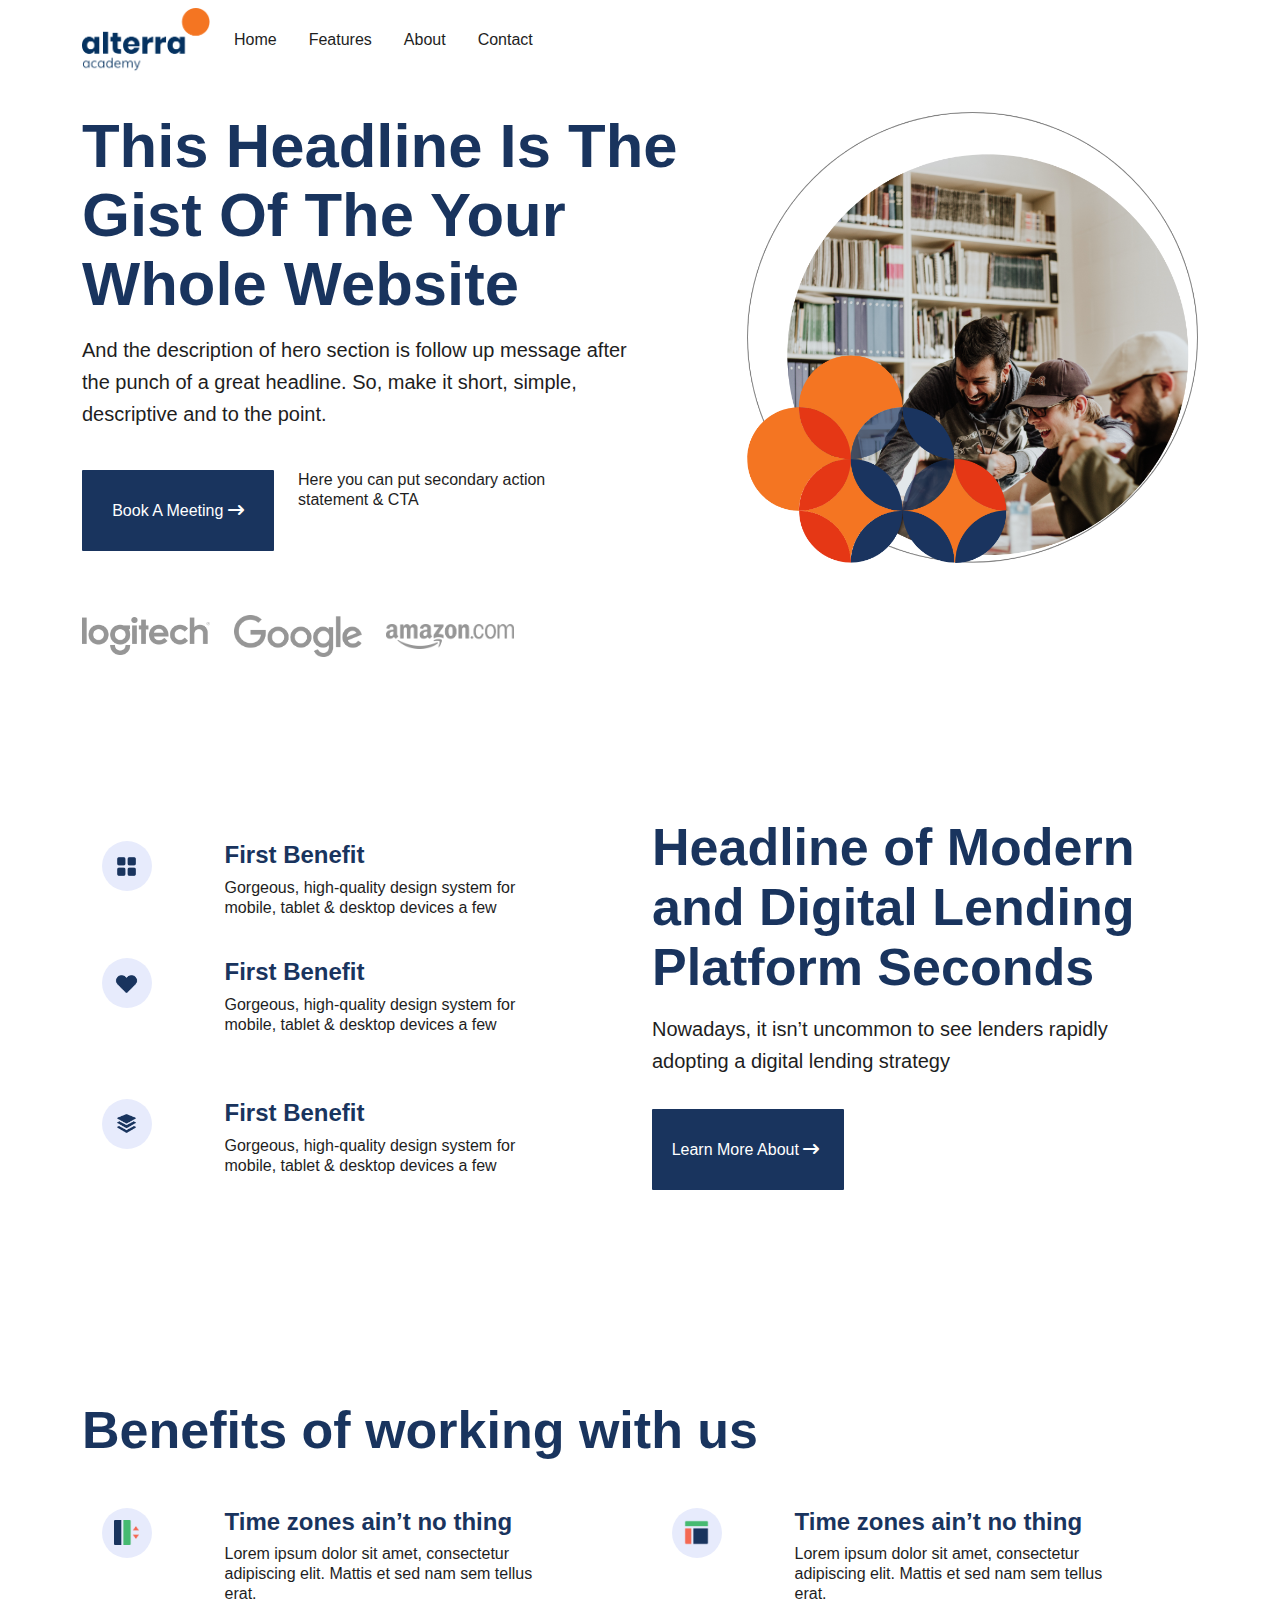
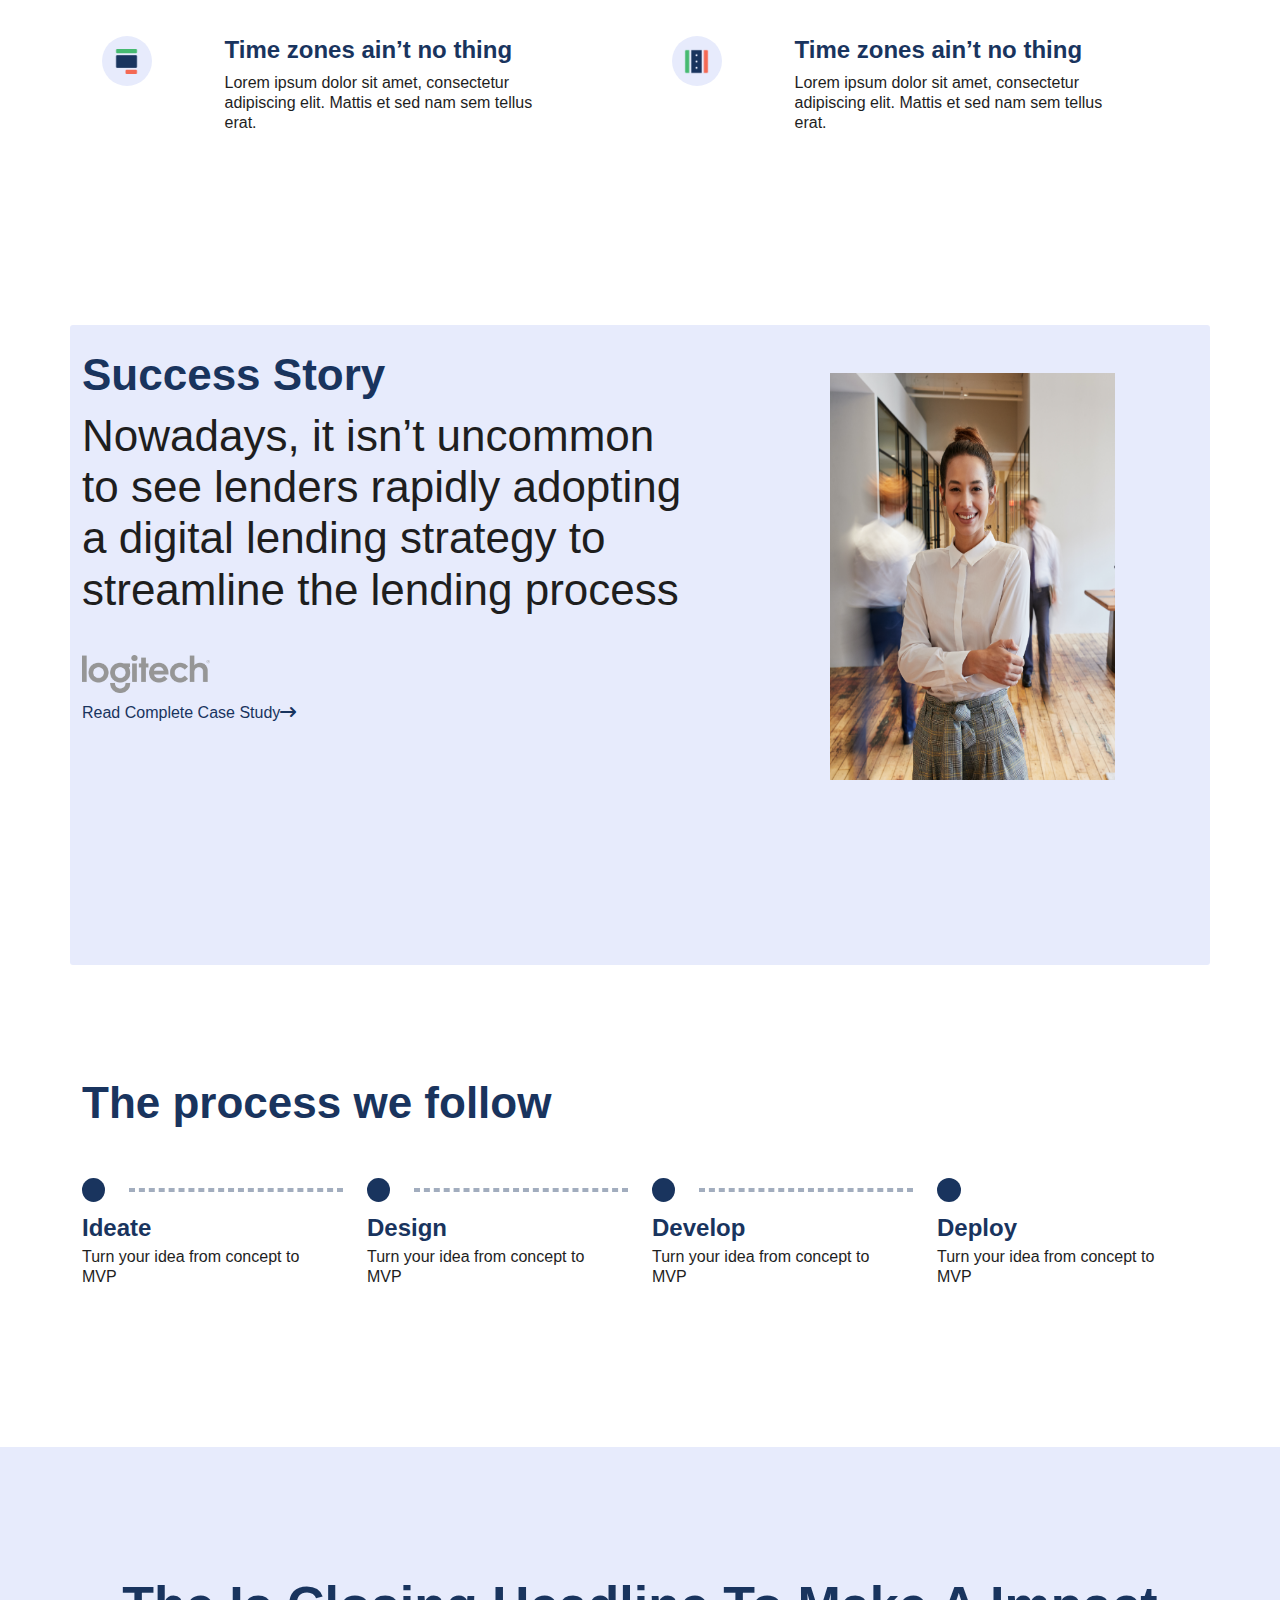
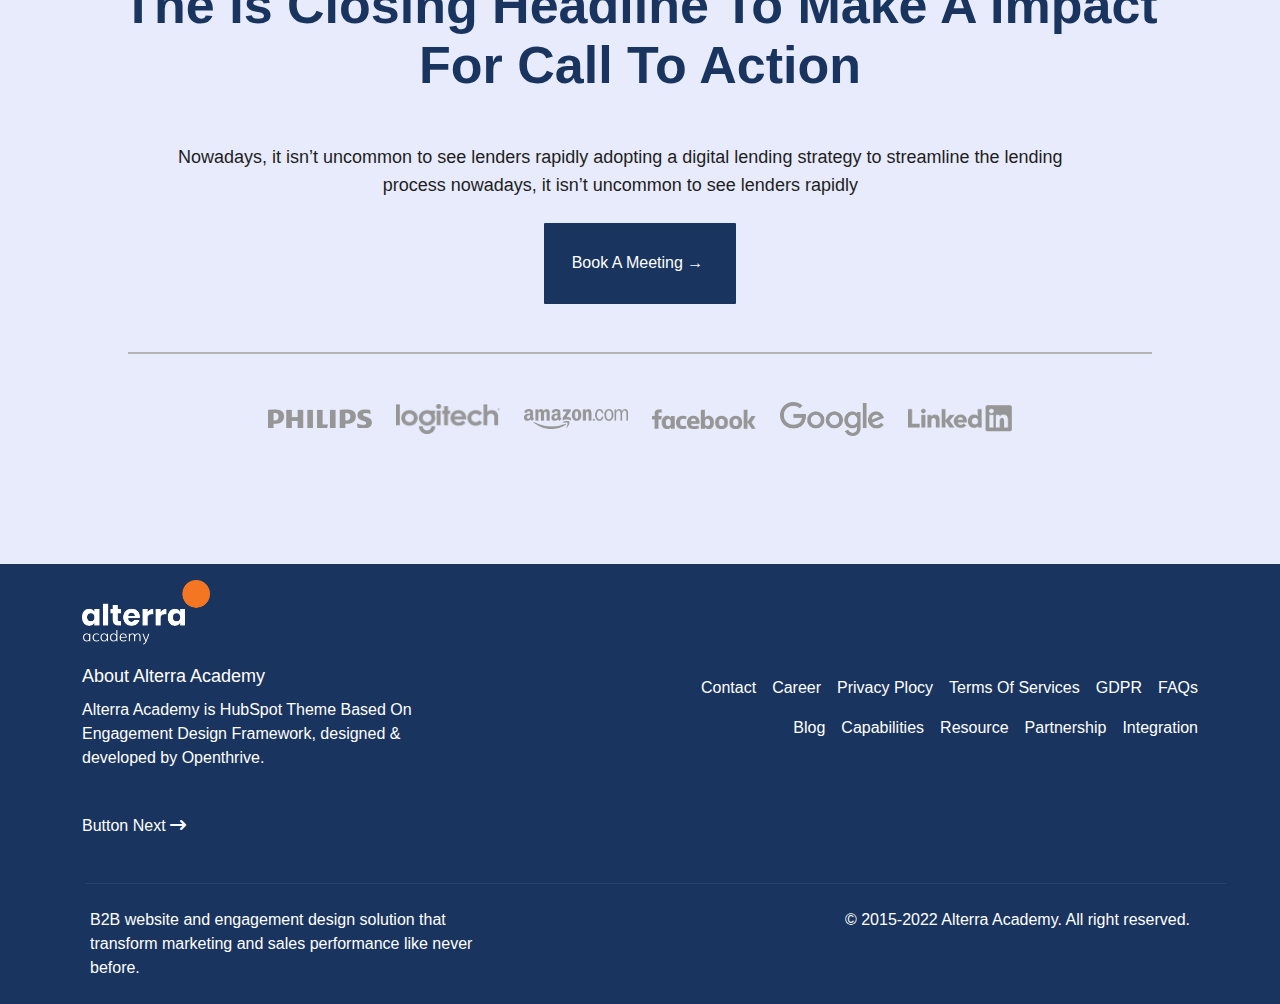
<file: home.html>
<!DOCTYPE html>
<html lang="en">
  <head>
    <meta charset="UTF-8" />
    <meta http-equiv="X-UA-Compatible" content="IE=edge" />
    <meta name="viewport" content="width=device-width, initial-scale=1.0" />
    <link rel="stylesheet" href="bootstrap.min.css" />
    <link rel="stylesheet" type="text/css" href="home.css" />
    <link
      rel="stylesheet"
      href="https://cdnjs.cloudflare.com/ajax/libs/font-awesome/6.2.0/css/all.min.css"
    />

    <title>Home</title>
  </head>
  <body>
    <!-- navbar -->
    <nav class="navbar navbar-expand-lg fixed-top">
      <div class="container">
        <img
          class="logo-navbar"
          src="assets/logo-ALTA@2x.png"
          alt="logo-alta"
        />
        <button
          class="navbar-toggler"
          type="button"
          data-bs-toggle="collapse"
          data-bs-target="#navbarNav"
          aria-controls="navbarNav"
          aria-expanded="false"
          aria-label="Toggle navigation"
        >
          <span class="navbar-toggler-icon"></span>
        </button>
        <div class="collapse navbar-collapse" id="navbarNav">
          <ul class="navbar-nav">
            <li class="nav-item">
              <a class="nav-link "   href="#">Home</a>
            </li>
            <li class="nav-item">
              <a class="nav-link " href="features.html">Features</a>
            </li>
            <li class="nav-item">
              <a class="nav-link" href="about.html">About</a>
            </li>
            <li class="nav-item">
              <a class="nav-link" href="contact.html">Contact</a>
            </li>
          </ul>
        </div>
      </div>
    </nav>
    <!-- end navbar -->
    <!-- hero -->
    <section class="hero ">
      <div class="container">
        <div class="row  ">
          <div class="col-lg-5 col-md-6 col-sm-12 mt-md-0 mt-sm-0 ">
            <div class="profile text-center">
              <img
                class=" "
                src="assets/Group 16136@2x@2x.png"
                alt="hero"
              />
            </div>
          </div>
          <div class="col-lg-7 col-md-6 col-sm-12 mt-sm-4 mt-4 mt-md-0 order-md-first">
            <div class="content">
              <h1 class="mb-3">
                This headline is the gist of the Your whole Website
              </h1>
              <p class="mb-3 text-wrap">
                And the description of hero section is follow up message after
                the punch of a great headline. So, make it short, simple,
                descriptive and to the point.
              </p>
              <div class="CTA d-flex gap-4">
                <button type="button" class="btn btn-lg px-2 mt-2">
                  Book A Meeting <i class="fa-solid fa-arrow-right-long"></i>
                </button>
                <p class="mt-2">
                  Here you can put secondary action statement & CTA
                </p>
              </div>
              <div class="support-img d-flex align-items-center">
                <a
                  href="https://www.logitech.com/"
                  target="_blank"
                  rel="noopener noreferrer"
                  ><img class="logo" src="assets/Logitech.png" alt="logitech"/ >
                </a>
                <a
                  href="https://www.logitech.com/"
                  target="_blank"
                  rel="noopener noreferrer"
                  ><img class="logo" src="assets/Google.png" alt="logitech"/ >
                </a>
                <a
                  href="https://www.logitech.com/"
                  target="_blank"
                  rel="noopener noreferrer"
                  ><img class="logo" src="assets/Amazon.png" alt="logitech"/ >
                </a>
              </div>
            </div>
          </div>
        </div>
      </div>
    </section>
    <!-- end hero -->
    <!-- headlie -->
    <section class="headline  ">
      <div class="container">
        <div class="row ">
          <div class="col-lg-6 col-md-6 col-sm-12">
            <div class="content">
              <h2 class="mb-3">
                Headline of Modern and Digital Lending Platform Seconds
              </h2>
              <p class="mb-3">
                Nowadays, it isn’t uncommon to see lenders rapidly adopting a
                digital lending strategy
              </p>
              <button type="button" class="btn btn-lg mt-3 mb-4">
                Learn More About <i class="fa-solid fa-arrow-right-long"></i>
              </button>
            </div>
          </div>
          <div class="col-lg-6 col-md-6 col-sm-12 order-md-first ">
            <div class="row mb-4 mt-4">
              <div class="col-3 col-xs-3 col-md-3">
                <div class="col-sm-3 offset-sm-4 col-md-6 offset-md-2 rounded-circle main-color ">
                     <img
                  class="icon-benefit"
                  src="assets/icon_grid.png"
                  alt="icon-fill"
                />
                   </div>
              </div>
              <div class="col-9 col-xs-3 col-md-9">
                <h4>First Benefit</h4>
                <p>
                  Gorgeous, high-quality design system for mobile, tablet &
                  desktop devices a few
                </p>
              </div>
            </div>

            <div class="row mb-5">
              <div class="col-3 col-xs-3 col-md-3">
                <div class="col-sm-3 offset-sm-4 col-md-6 offset-md-2 rounded-circle main-color ">
                     <img
                  class="icon-benefit"
                  src="assets/icon_heart.png"
                  alt="icon-fill"
                />
                   </div>
              </div>
              <div class="col-9 col-xs-3 col-md-9">
                <h4>First Benefit</h4>
                <p>
                  Gorgeous, high-quality design system for mobile, tablet &
                  desktop devices a few
                </p>
              </div>
            </div>

            <div class="row mb-5">
              <div class="col-3 col-xs-3 col-md-3">
                <div class="col-sm-3 offset-sm-4 col-md-6 offset-md-2 rounded-circle main-color ">
                     <img
                  class="icon-benefit"
                  src="assets/icon_layers.png"
                  alt="icon-fill"
                />
                   </div>
              </div>
              <div class="col-9 col-xs-3 col-md-9">
                <h4>First Benefit</h4>
                <p>
                  Gorgeous, high-quality design system for mobile, tablet &
                  desktop devices a few
                </p>
              </div>
            </div>
          </div>
        </div>
      </div>
    </section>
    <!-- end headline -->
    <section class="benefit-of">
      <div class="container ">
        <h2 class="mb-5">Benefits of working with us</h2>
        <div class="row">
          <div class="col-md-6 mb-3">
            <div class="row">
              <div class="col-3 col-xs-3 col-md-3 ">
                 <div class="col-sm-3 offset-sm-4 col-md-6 offset-md-2 rounded-circle main-color ">
                   <img src="assets/icon_01.png" alt="icon_01" class="icons"> 
                   </div> 
              </div>
              <div class="col-9 col-xs-9 col-md-9">
               <h4>Time zones ain’t no thing</h4>
                <p>
                Lorem ipsum dolor sit amet, consectetur adipiscing elit. Mattis
                et sed nam sem tellus erat.
                </p>
              </div>
            </div>
          </div>
         <div class="col-md-6 mb-3">
            <div class="row">
              <div class="col-3 col-xs-3 col-md-3 ">
                 <div class="col-sm-3 offset-sm-4 col-md-6 offset-md-2 rounded-circle main-color ">
                   <img src="assets/icon_02.png" alt="icon_01" class="icons"> 
                   </div> 
              </div>
              <div class="col-9 col-xs-9 col-md-9">
               <h4>Time zones ain’t no thing</h4>
                <p>
                Lorem ipsum dolor sit amet, consectetur adipiscing elit. Mattis
                et sed nam sem tellus erat.
                </p>
              </div>
            </div>
          </div>
            <div class="col-md-6 mb-3">
            <div class="row">
              <div class="col-3 col-xs-3 col-md-3 ">
                 <div class="col-sm-3 offset-sm-4 col-md-6 offset-md-2 rounded-circle main-color ">
                   <img src="assets/icon_03.png" alt="icon_01" class="icons"> 
                   </div> 
              </div>
              <div class="col-9 col-xs-9 col-md-9">
               <h4>Time zones ain’t no thing</h4>
                <p>
                Lorem ipsum dolor sit amet, consectetur adipiscing elit. Mattis
                et sed nam sem tellus erat.
                </p>
              </div>
            </div>
          </div>
            <div class="col-md-6 mb-3">
            <div class="row">
              <div class="col-3 col-xs-3 col-md-3 ">
                 <div class="col-sm-3 offset-sm-4 col-md-6 offset-md-2 rounded-circle main-color ">
                   <img src="assets/icon_04.png" alt="icon_01" class="icons"> 
                   </div> 
              </div>
              <div class="col-9 col-xs-9 col-md-9">
               <h4>Time zones ain’t no thing</h4>
                <p>
                Lorem ipsum dolor sit amet, consectetur adipiscing elit. Mattis
                et sed nam sem tellus erat.
                </p>
              </div>
            </div>
          </div>
        </div>
    </section>
    <!-- end -->
    <!-- story -->
    <section class="story">
      <div class="container box  ">
        
        <div class="row ">
          <div class="col-lg-5 col-md-6 col-sm-6 text-end p-0">
            <div class="photo pt-lg-5 pt-md-5 text-center">
            <img
              src="assets/shutterstock_796346011@2x.png"
              alt="" 
            />
            </div>
          </div>
          <div class="col-lg-7 col-md-6 col-sm-6 order-md-first mt-4">
            <div class="content-text">
              <h3>Success Story</h3>
              <p>
                Nowadays, it isn’t uncommon to see lenders rapidly adopting a
                digital lending strategy to streamline the lending process
              </p>
              <img class="logo mt-4" src="assets/Logitech.png" alt="logitech" />
              <div class="text-link mt-2">
                <a href="">
                  Read Complete Case Study<i
                    class="fa-solid fa-arrow-right-long"
                  ></i>
                </a>
              </div>
            </div>
          </div>
        </div>
      </div>
    </section>
    <!-- end section -->
    <!-- timeline -->
    <section class="timeline-vertical d-flex flex-column gap-sm-5 justify-content-center">
      <div class="container ">
        <h3>The process we follow</h3>

        <div class="timeline-steps row  mt-5">
          <div class="col-sm-3 ideate d-flex flex-md-column gap-md-2">
            <div class="timeline d-flex gap-sm-4 align-items-center">
              <span class="circle rounded-circle "></span>
              <span class="lines"></span>
            </div>
            <div> <h4 class=" mt-1 mb-1">Ideate</h4>
            <p class="mb-0 mb-lg-0">Turn your idea from concept to MVP</p>
          </div>
          
          </div>
          
            <div class="col-sm-3 design d-flex flex-md-column gap-md-2">
            <div class="timeline d-flex align-items-center gap-sm-4">
              <span class="circle rounded-circle"></span>
              <span class="lines"></span>
            </div>
            <div>
               <h4 class=" mt-1 mb-1">Design</h4>
            <p class="mb-0 mb-lg-0">Turn your idea from concept to MVP</p>
            </div>
          
          </div>

            <div class="col-sm-3 develop d-flex flex-md-column gap-md-2">
            <div class="timeline d-flex align-items-center gap-sm-4">
              <span class="circle rounded-circle"></span>
              <span class="lines"></span>
            </div>
            <div>
               <h4 class=" mt-1 mb-1">Develop</h4>
            <p class="mb-0 mb-lg-0">Turn your idea from concept to MVP</p>
            </div>
          
          </div>

            <div class="col-sm-3 deploy d-flex flex-md-column gap-md-2 ">
            <div class="timeline d-flex align-items-center gap-sm-4">
              <span class="circle rounded-circle"></span>
            
            </div>
            <div>
              <h4 class=" mt-1 mb-1">Deploy</h4>
            <p class="mb-0 mb-lg-0">Turn your idea from concept to MVP</p>
            </div>
           
          </div>
        </div>
      </div>
    </section>
    <!-- closing -->
    <section class="closing ">
      <div class="container">
        <div class="row justify-content-center">
          <div class="col-lg-12 col-md-12 ">
            <div class="closing-text text-center ">
              <h2 class="mb-5">
                The Is Closing Headline To Make A
                Impact For Call To Action
              </h2>
              <p class="paragraf-h5  mb-4 ">
                Nowadays, it isn’t uncommon to see lenders rapidly adopting a
                digital lending strategy to streamline the lending process
                nowadays, it isn’t uncommon to see lenders rapidly
              </p>
            </div>
            <div class="d-flex justify-content-center">
              <button
                type="button"
                class="btn btn-lg"
                onclick="location.href='index.html';"
              >
                Book A Meeting →
              </button>
            </div>
          </div>
        </div>

        <div class="d-flex justify-content-center py-5">
          <div class="divider"></div>
        </div>
        <div
          class="d-flex justify-content-center row bd-highlight align-items-center"
        >
          <img
            src="assets/Philips.png"
            class="logo-perusahaan col-md-2 col-sm-6 col-12"
            alt=""
          />
          <img
            src="assets/Logitech.png"
            class="logo-perusahaan col-md-2 col-sm-6 col-12"
            alt=""
          />
          <img
            src="assets/Amazon.png"
            class="logo-perusahaan col-md-2 col-sm-6 col-12"
            alt=""
          />
          <img
            src="assets/Facebook.png"
            class="logo-perusahaan col-md-2 col-sm-6 col-12"
            alt=""
          />
          <img
            src="assets/Google.png"
            class="logo-perusahaan col-md-2 col-sm-6 col-12"
            alt=""
          />
          <img
            src="assets/Linkedin.png"
            class="logo-perusahaan col-md-2 col-sm-6 col-12"
            alt=""
          />
        </div>
      </div>
    </section>
    <!-- footer -->
    <footer>
      <div class="container">
        <div class="row">
          <div class="col-6 col-md-6">
            <img class="logo-footer" src="assets/logo-ALTA-v2@2x.png" alt="" />
            <h5>About Alterra Academy</h5>
            <p class="text-footer">
              Alterra Academy is HubSpot Theme Based On Engagement Design
              Framework, designed & developed by Openthrive.
            </p>
            <button type="button" class="btn text-start">
              Button Next <i class="fa-solid fa-arrow-right-long"></i>
            </button>
          </div>
          <div class="col-6 col-md-6 ">
            <div class="menu-list">
              <ul>
                <li>Contact</li>
                <li>Career</li>
                <li>Privacy Plocy</li>
                <li>Terms Of Services</li>
                <li>GDPR</li>
                <li>FAQs</li>
              </ul>
              <ul>
                <li>Blog</li>
                <li>Capabilities</li>
                <li>Resource</li>
                <li>Partnership</li>
                <li>Integration</li>
              </ul>
            </div>
          </div>

          <!-- Force next columns to break to new line at md breakpoint and up -->
          <div class="w-100 d-none d-md-block m-3 line"></div>

          <div class="col-6">
            <p class="m-2 text-footer">
              B2B website and engagement design solution that transform
              marketing and sales performance like never before.
            </p>
          </div>
          <div class="col-6">
            <div class="m-2 d-flex justify-content-end">
              <p class="text-footer text-end">
                &copy; 2015-2022 Alterra Academy. All right reserved.
              </p>
            </div>
          </div>
        </div>
      </div>
    </footer>
    <script src="bootstrap.bundle.min.js"></script>
  </body>
</html>
</file>
<file: home.css>
@import url("https://fonts.googleapis.com/css2?family=Electrolize&family=Quicksand:wght@500;600;700&display=swap");
* {
  margin: 0;
  padding: 0;
  box-sizing: border-box;
}
:root {
  --main-color: #19345e;
  --second-color: #f47522;
  --third-color: #ffffff;
  --text-color: #1e1e1e;
  --background-second: #e7ebfc;
  --button-hover-color: #19345e;

  --font-size-h1: 3.85rem; /*62px*/
  --line-height-h1: 4.3rem;
  --font-size-h2: 3.25rem; /*52px*/
  --line-height-h2: 3.75rem;
  --font-size-h3: 2.75rem; /*42px*/
  --font-size-h4: 1.5rem; /*24px*/
  --font-size-h5: 1.125rem; /*20px*/
  --line-height-h5: 1.75rem;

  --font-size-p-content: 1.25rem;
  --line-height-p-content: 2rem;
  --font-size-p-biasa: 1rem;
  --line-height-p-biasa: 1.25rem;
}
body {
  font-family: "Inter", sans-serif;
}
/* ------navbar------------- */
.navbar {
  background-color: #fff;
}
.nav-link {
  font-size: var(--font-size-p-biasa);
  font-weight: 500;
  color: var(--text-color);
  line-height: var(--line-height-p-biasa);
}
.nav-link:hover {
  color: var(--main-color);
}
.logo-navbar {
  max-width: 10vw;
  height: auto;
}

/* end navbar */
h2 {
  font-size: var(--font-size-h2);
  line-height: var(--line-height-h2);
  font-weight: 700;
  color: var(--main-color);
}
h3 {
  font-size: var(--font-size-h3);
  font-weight: 700;
  color: var(--main-color);
}
h4 {
  font-size: var(--font-size-h4);
  font-weight: 700;
  color: var(--main-color);
}
h5 {
  font-weight: 500;
  font-size: var(--font-size-h5);
  line-height: var(--line-height-h5);
}
p {
  font-size: var(--font-size-p-biasa);
  line-height: var(--line-height-p-biasa);
  color: var(--text-color);
  font-weight: 400;
  width: 85%;
}
/* -----Section Hero-------- */
.hero {
  margin-top: 7rem;
}
.profile img {
  max-width: 100%;
  aspect-ratio: 1;
}
/* .profile-hero {
  max-width: 360px;
  margin: auto;
  position: relative;
} */
.content h1 {
  font-weight: 700;
  font-size: var(--font-size-h1);
  line-height: var(--line-height-h1);
  text-transform: capitalize;
  color: #19345e;
}
.content p {
  font-size: var(--font-size-p-content);
  line-height: var(--line-height-p-content);
  font-weight: 400;
  color: var(--text-color);
}
.btn {
  align-items: center;
  border-radius: 1px;
  border: none;
  background: #19345e;
  color: #fff;
  font-size: var(--font-size-p-biasa);
  width: 15vw;
  height: 9vh;
  padding: 5px;
}

.btn-lg:hover {
  background-color: #0b234a;
  color: #fff;
}
.CTA {
  margin-top: 2rem;
}
.CTA p {
  width: 20vw;

  font-size: var(--font-size-p-biasa);
  line-height: var(--line-height-p-biasa);
}
.support-img {
  column-gap: 1.5rem;
  margin-top: 4rem;
}
.logo {
  max-width: 10vw;
  height: auto;
}
/* end section hero */

/* headline */
.headline {
  margin-top: 10rem;
}
.container-text {
  margin-bottom: 3rem;
}

.icon-benefit {
  width: 25px;
  height: 25px;
}
/* end headline */

/* benefit */
.benefit-of {
  margin-top: 10rem;
}
.main-color {
  background: var(--background-second);
  height: 50px;
  width: 50px;
  display: flex; /* displays flex-items (children) inline */
  justify-content: center; /* horizontally centered */
  align-items: center; /* vertically centered */
}

.icons {
  height: 25px;
  width: 25px;
}
/* --------benefit/section2----- */

/* --------story/section3--------- */
.story {
  margin-top: 10rem;
}
.box-story {
  background: var(--background-second);
  border-radius: 3px;
}
.photo img {
  aspect-ratio: 0.7;
  width: 60%;
}
.box {
  background: #e7ebfc;
  height: 40rem;
  width: 100%;
  border-radius: 3px;
  align-items: center;
}
/* .content-text {
  padding-top: 3rem;
  padding-left: 3rem;
} */

.content-text p {
  font-size: var(--font-size-h3);
  font-weight: 400;
  color: var(--text-color);
  line-height: 3.2rem;
  width: 95%;
}
.text-link a {
  text-decoration: none;
  color: #19345e;
}
/* timeline */
.timeline-vertical {
  margin-top: 7rem;
}
.lines {
  border: 2px dashed #19345e;
  opacity: 40%;
  width: 85%;
}
/* .fa-circle {
  color: var(--main-color);
} */
.timeline-vertical .circle {
  width: 24px;
  height: 24px;
  background-color: #19345e;
}
/* .border-dashed {
  border: 2px dashed #2e60af;
  border-radius: 5px;
  margin-left: 0.5rem;
  display: inline-block;
} */
/* .timeline-steps {
  display: flex;
  justify-content: start;
  flex-wrap: wrap;
} */

/* .timeline-steps .timeline-step {
  align-items: center;
  display: flex;
  flex-direction: column;
  position: relative;
  margin-right: 1rem;
} */

/* ------------end timeline----- */
/* ---closing-------- */
.closing {
  margin-top: 10rem;
  background: #e7ebfc;
  padding: 8rem 0rem;
}

.divider {
  width: 80vw;
  border: 1px solid #b4b4b4;
  background-color: #b4b4b4;
}
.paragraf-h5 {
  font-size: var(--font-size-h5);
  line-height: var(--line-height-h5);
  margin-left: 4rem;
}
.logo-perusahaan {
  max-width: 10vw;
  height: auto;
}
/* -------footer------------ */
footer {
  background: #19345e;
  color: #fff;
  padding: 1rem 0rem;
}

.text-footer {
  font-weight: 400;
  font-size: 1rem;
  line-height: 1.5rem;
  max-width: 30vw;
  color: #fff;
}
.btn {
  color: #fff;
  padding-left: 0;
}
.logo-footer {
  max-width: 10vw;
  margin-bottom: 1rem;
}
.menu-list {
  margin-top: 6rem;
}
ul {
  display: flex;
  justify-content: flex-end;
  flex-wrap: wrap;
}
li {
  list-style: none;
  padding-left: 1rem;
}
.line {
  border-bottom: 1px solid #fff;
  mix-blend-mode: normal;
  opacity: 0.08;
}
/* --------end footer--------- */

/* ------RESPONSIVE---- */
/* ------tablets------------ */
@media screen and (max-width: 922px) {
  .profile img {
    max-width: 100%;
    aspect-ratio: 1;
  }
  .content h1 {
    font-size: var(--font-size-h3);
    line-height: 3.25rem;
  }
  .content p {
    font-size: var(--font-size-p-biasa);
    line-height: 1.75rem;
    width: 20rem;
  }
  .CTA p {
    font-size: 0.75rem;
    line-height: var(--line-height-p-biasa);
  }
  .btn {
    font-size: 0.85rem;
    width: 25vw;
    height: 5vh;
    padding: 1px;
  }
  .support-img {
    margin-top: 2rem;
  }
  .lines {
    width: 60%;
  }
  h2 {
    font-size: var(--font-size-h3);
    line-height: 3.25rem;
  }

  p {
    font-size: 0.75rem;
    line-height: 1.25rem;
  }
  h3 {
    font-size: 2.3rem;
    font-weight: 700;
    color: var(--main-color);
  }
  .content-text p {
    font-size: var(--font-size-h5);
    line-height: 2rem;
    width: 95%;
  }
  .box {
    height: 30rem;
  }
  .logo-perusahaan {
    max-width: 15vw;
    height: auto;
  }
}

@media screen and (max-width: 576px) {
  .headline .benefit-of .story .timeline .closing {
    margin-top: 5rem;
  }
  .closing {
    padding: 5rem 0rem;
  }
  .logo-navbar {
    max-width: 19vw;
    height: auto;
  }
  h2 {
    font-size: 2.25rem; /* 36px */
    line-height: 2.5rem; /* 40px */
  }
  h4 {
    font-size: var(--font-size-h5);
  }
  /* -herooo-- */
  .profile img {
    max-width: 80%;
    aspect-ratio: 1;
  }
  .content h1 {
    font-size: 2.25rem; /* 36px */
    line-height: 2.5rem; /* 40px */
  }
  .btn {
    font-size: 0.75rem;
    width: 48vw;
    height: 5vh;
  }
  .logo {
    max-width: 18vw;
    height: auto;
  }
  /* ---end hero---- */

  /* story */
  .photo img {
    aspect-ratio: 0.8;
    width: 40%;
    margin-top: 1rem;
  }
  h3 {
    font-size: 1.5rem;
  }
  .content-text p {
    font-size: 0.875rem;
    line-height: 1.5rem;
  }
  .text-link a {
    text-decoration: none;
    color: #19345e;
    font-size: 0.75rem;
  }
  /* end- story */

  /* ---timeline-- */
  .timeline-vertical {
    height: 100%;
    width: 100%;
    margin-top: 80px;
    margin-bottom: 80px;
    gap: 20px;
  }
  .timeline {
    flex-direction: column;
    gap: 5px;
  }
  .ideate,
  .design,
  .develop,
  .deploy {
    width: 60%;
    justify-content: center;
    flex-direction: row;
    gap: 30px;
  }
  .ideate p,
  .design p,
  .develop p,
  .deploy p {
    width: 90%;
    margin: 0 0;
  }
  .lines {
    width: 0;
    height: 50px;
  }
  .timeline-steps {
    flex-direction: column;
    align-items: center;
    gap: 24px;
  }
  .paragraf-h5 {
    font-size: var(--font-size-h5);
    line-height: var(--line-height-h5);

    margin: 0;
    width: 100%;
  }
  .logo-perusahaan {
    max-width: 24vw;
    height: auto;
  }
  /* -footer--- */
  .text-footer {
    font-size: 0.75rem;
    line-height: 1.5rem;
    max-width: 50vw;
  }
  .btn {
    color: #fff;
    padding-left: 0;
  }

  ul {
    display: flex;
    justify-content: flex-end;
    flex-flow: column wrap-reverse;
  }
  li {
    font-size: 0.75rem;
    line-height: 1.5rem;
  }
  .logo-footer {
    max-width: 19vw;
    margin-bottom: 1rem;
  }

  .border-dashed {
    border: none;
  }
}
</file>
